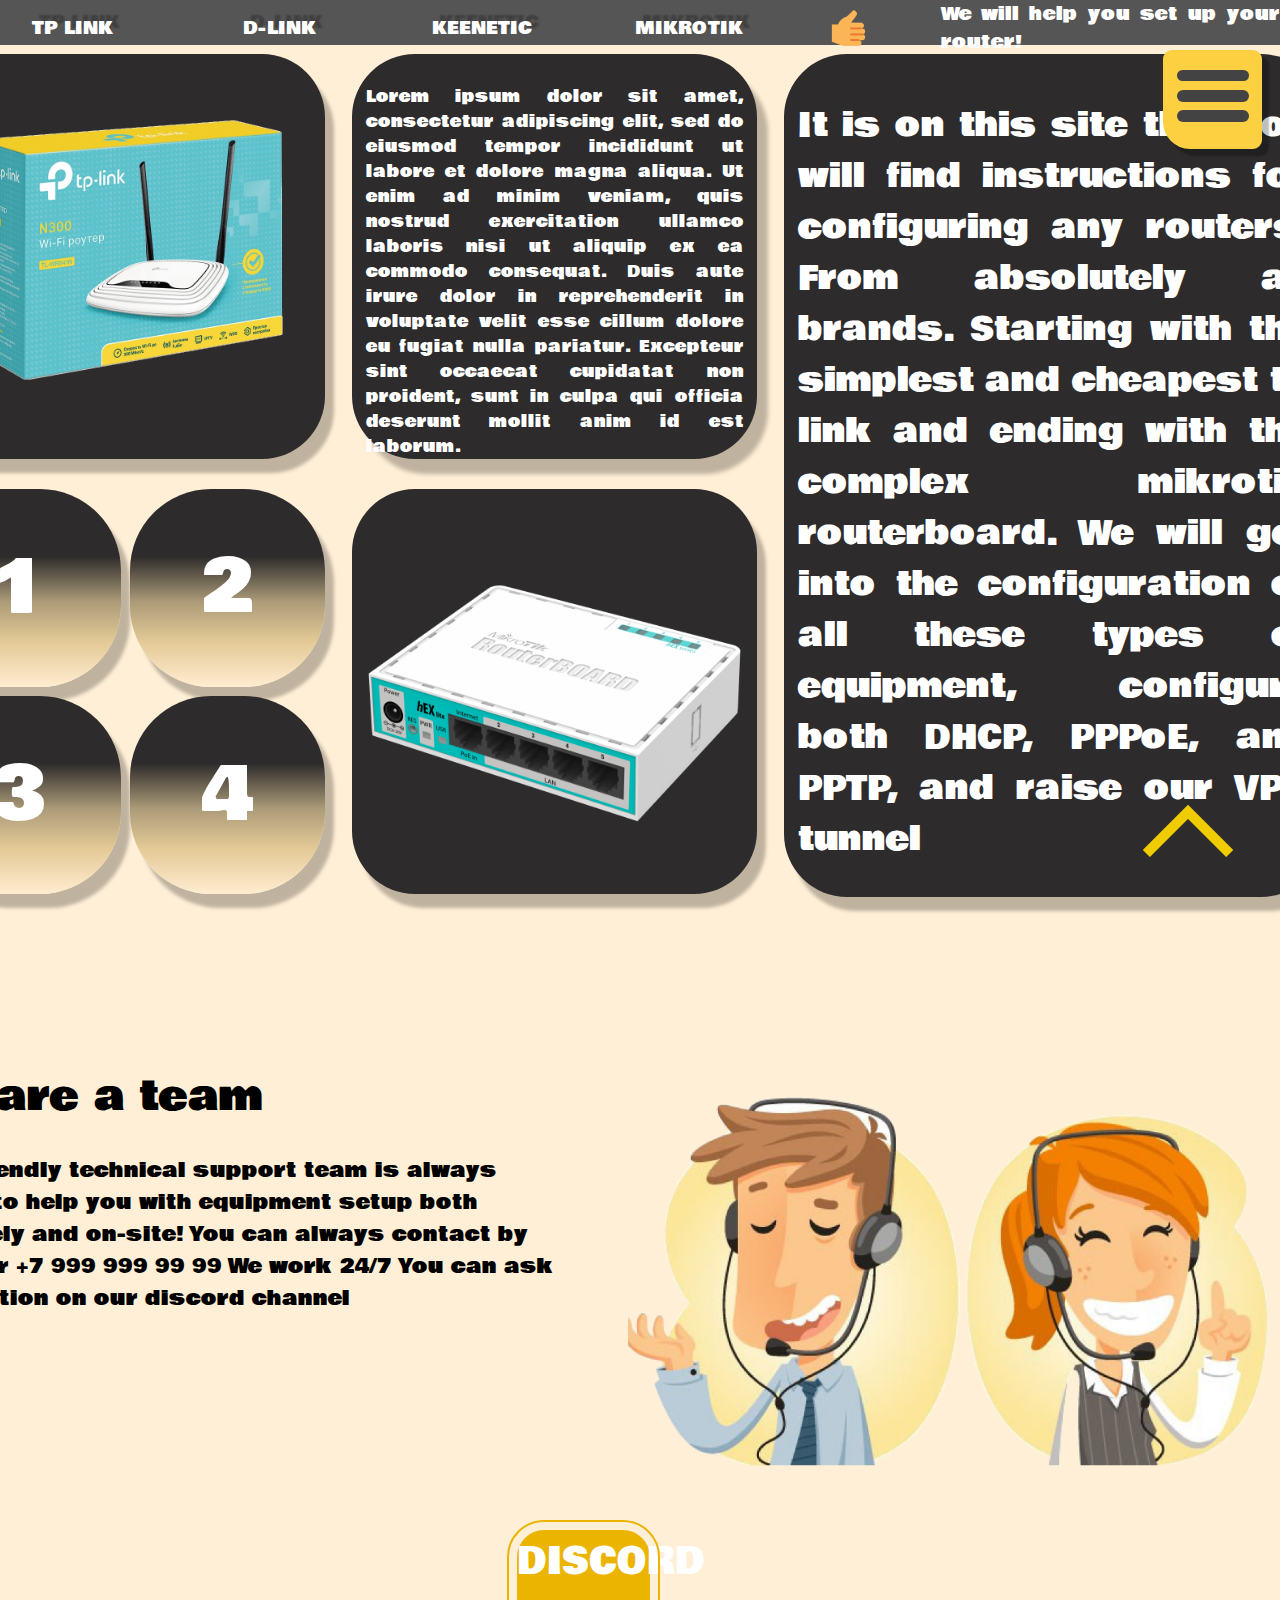
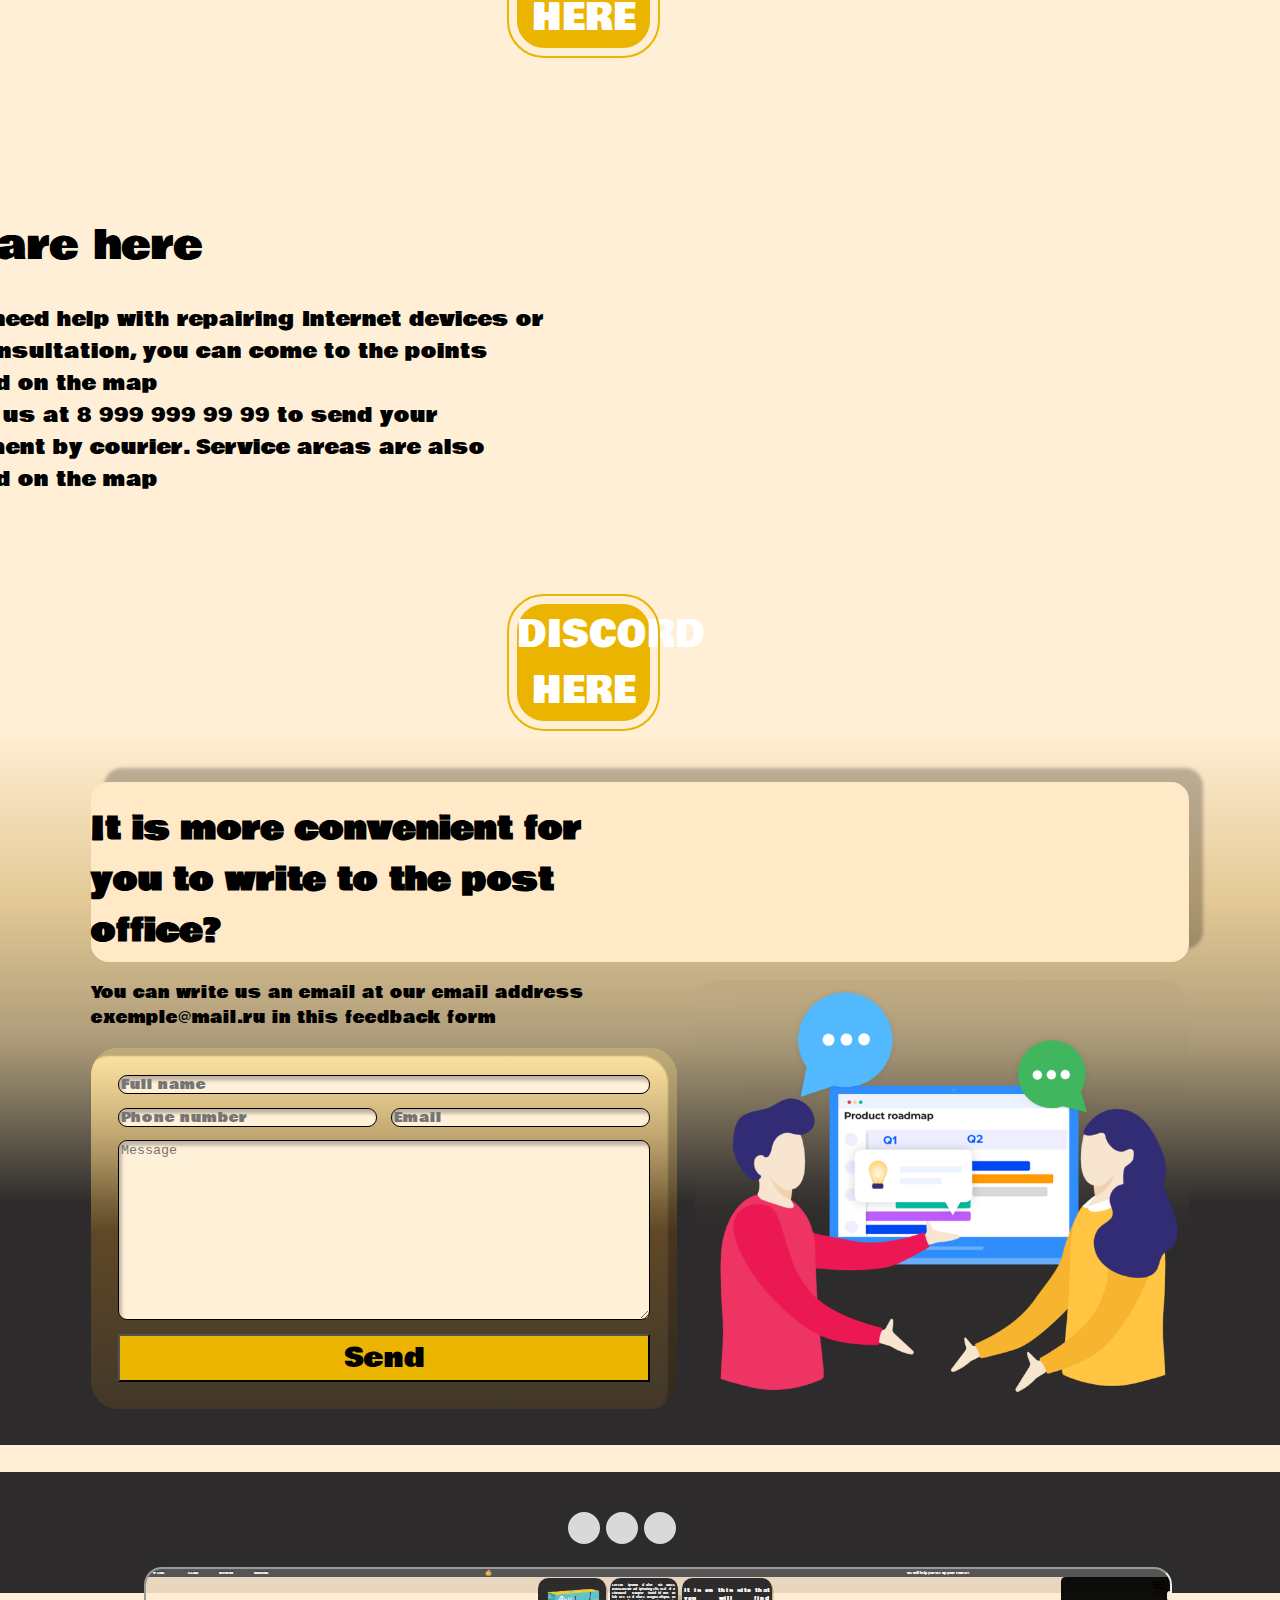
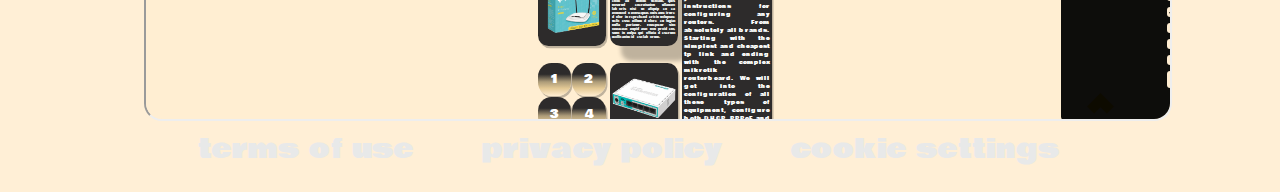
<file: index.html>
<!DOCTYPE html>
<html>
<head>
    <link type="image/ico" sizes="16x16" rel="icon" href="Img/title.ico">
    <title>Help router</title>
    <link rel="stylesheet" href="Style/CSS/style.css?ve=0.6" id="theme-link"> 
    <script src="script/scr.js" defer></script>
</head>
<body>
<div id="header" class="header" name="header" align="center"><!--header выравнивание в html-->
    <div class="router-1"><a href="">TP LINK</a></div>
    <div class="router-2"><a href="">D-LINK</a></div>
    <div class="router-3"><a href="">KEENETIC</a></div>
    <div class="router-4"><a href="">MIKROTIK</a></div>
    <div class="router-6"><img src="/Img/header.ico" alt=""></div>
    <div class="router-5">We will help you set up your router!</div>
</div><!--header-->
<div class="menu">
    <div class="box-4"></div>
    <div class="box-1"><span></span></div>
    <div class="box-2"><span></span></div>
    <div class="box-3"><span></span></div>
    <div class="box-4"></div>
    <div class="menu_open">
        <span class="close_menu">X</span>
        <div class="ladder-1"><a href="#">Home</a></div>
        <div class="ladder-1"><a href="setting.html">Start setting</a></div>
        <div class="ladder-2"><a href="#">News</a></div>
        <div class="ladder-3"><a href="#">Contact</a></div>
        <div class="ladder-4"><a href="about.html">About us</a></div>
        <div class="ladder-5"><a class="toggle" href="#">Another theme</a></div>
        <div class="ladder-6"></div>
        <div class="ladder-7"></div>
        <div class="ladder-8"></div>
        <div class="ladder-9"></div>
        <div class="ladder-10"></div>
    </div>
</div>
<div class="main">
    <div class="all">
        <div class="tile_group"><!--tile group-->
            <div class="tile-1" id="anchor"></div>
            <div class="tile-2">
                <div class="tile_little-1">1</div>
                <div class="tile_little-2">2</div>
                <div class="tile_little-3">3</div>
                <div class="tile_little-4">4</div>
            </div>
            <div class="tile-3">
                <p>Lorem ipsum dolor sit amet, consectetur adipiscing elit, sed do eiusmod tempor incididunt ut labore et dolore
                    magna
                    aliqua. Ut enim ad minim veniam, quis nostrud exercitation ullamco laboris nisi ut aliquip ex ea commodo
                    consequat. Duis
                    aute irure dolor in reprehenderit in voluptate velit esse cillum dolore eu fugiat nulla pariatur. Excepteur
                    sint
                    occaecat cupidatat non proident, sunt in culpa qui officia deserunt mollit anim id est laborum.</p>
            </div>
            <div class="tile-4"></div>
            <div class="tile-5">
                <p>It is on this site that you will find instructions for configuring any routers. From absolutely all brands.
                    Starting
                    with the simplest and cheapest tp link and ending with the complex mikrotik routerboard. We will get into
                    the
                    configuration of all these types of equipment, configure both DHCP, PPPoE, and PPTP, and raise our VPN
                    tunnel</p>
            </div>
        </div><!--tile group-->
        <div class="uper"><!--uper-->
            <a href="#anchor">Aaad</a>
        </div><!--uper-->
        <div class="support"><!--support box-1-->
            <ul>
                <li>
                    <h1>We are a team</h1>
                    <p>Our friendly technical support team is always ready to help you with equipment setup both remotely and
                        on-site! You can
                        always contact by number +7 999 999 99 99 We work 24/7 You can ask a question on our discord channel</p>
                </li>
                <li><img src="Img/support.png" alt=""></li>
            </ul>
        </div>
        <div class="button">
            <ul>
                <a href="#">
                    <li>
                        <p>DISCORD HERE</p>
                    </li>
                </a>
        </div><!--support box-1-->
        <div class="support"><!--support box-2-->
            <ul>
                <li>
                    <h1>We are here</h1>
                    <p>If you need help with repairing Internet devices or live consultation, you can come to the points marked
                        on the map<br>
                        Or call us at 8 999 999 99 99 to send your equipment by courier. Service areas are also marked on the
                        map</p>
                </li>
                <li><iframe
                        src="https://yandex.ru/map-widget/v1/?um=constructor%3A3e91ed59f96845aed2d92db7d2f76cb5915f7cde3a1614f0d68444189848f403&amp;source=constructor"
                        width="350" height="350" frameborder="0"></iframe></li><!--map-->
            </ul>
        </div>
        <div class="button">
            <ul>
                <a href="#">
                    <li>
                        <p>DISCORD HERE</p>
                    </li>
                </a>
        </div><!--support box-2-->
    </div><!--all-->
    <div class="wrapper">
        <div class="wrapper_box">
            <div class="forms">
                <div class="block-1">
                    <h1>It is more convenient for you to write to the post office?</h1>
                </div>
                <div class="block-2">You can write us an email at our email address exemple@mail.ru in this feedback form</div>
                <form action="" class="block-3">
                    <div class="inp-1"><input type="text" placeholder="Full name" required></input></div>
                    <div class="inp-2"><input type="number" placeholder="Phone number" required></input></div>
                    <div class="inp-3"><input type="email" placeholder="Email" required></input></div>
                    <div class="inp-4"><textarea type="text" placeholder="Message"></textarea></div>
                    <div class="inp-5"><button type="submit">Send</button></div>
                </form>
                <div class="block-4"><img src="Img/img_form.png" alt=""></div>
            </div>
        </div>
    </div><!--wrapper-->
    <div class="footer"> <!--footer-->
        <div class="for_dot">
            <ul>
                <li>
                    <svg xmlns="http://www.w3.org/2000/svg" width="32" height="32" viewBox="0 0 32 32" fill="none">
                        <circle cx="16" cy="16" r="16" fill="#D9D9D9" />
                    </svg>
                </li>
                <li>
                    <svg xmlns="http://www.w3.org/2000/svg" width="32" height="32" viewBox="0 0 32 32" fill="none">
                        <circle cx="16" cy="16" r="16" fill="#D9D9D9" />
                    </svg>
                </li>
                <li>
                    <svg xmlns="http://www.w3.org/2000/svg" width="32" height="32" viewBox="0 0 32 32" fill="none">
                        <circle cx="16" cy="16" r="16" fill="#D9D9D9" />
                    </svg>
                </li>
            </ul>
        </div>
        <div class="map_site">
            <iframe src="index.html"></iframe>
        </div>
        <div class="bottom_panel">
            <ul>
                <li>
                    <a href="superReadme.txt" download="">terms of use</a>
                </li>
                <li>
                    <a href="#">privacy policy</a>
                </li>
                <li>
                    <a href="#">cookie settings</a>
                </li>
            </ul>
        </div>
    </div><!--footer-->
</div>
</body>
</html>
</file>
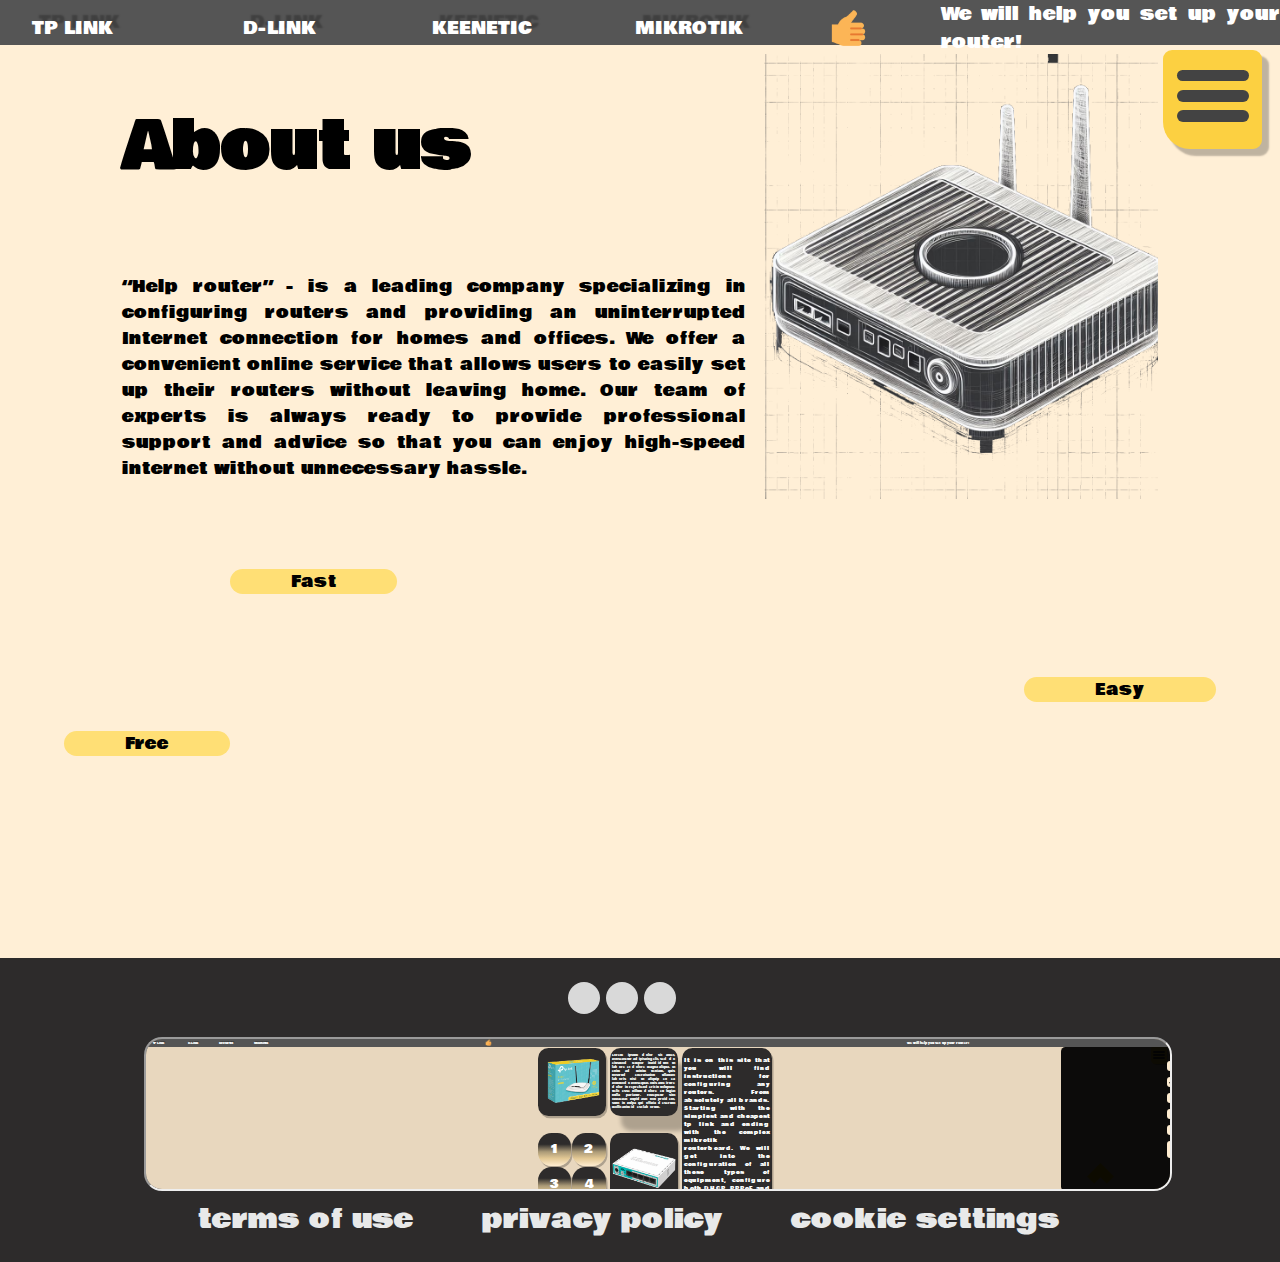
<file: about.html>
<!DOCTYPE html>
<html>

<head>
    <link type="image/ico" sizes="16x16" rel="icon" href="Img/title.ico">
    <title>Help router</title>
    <link rel="stylesheet" href="Style/CSS/style.css?ve=0.6" id="theme-link">
    <script src="script/scr.js" defer></script>
</head>

<body>
    <div id="header" class="header" name="header" align="center"><!--header выравнивание в html-->
        <div class="router-1"><a href="">TP LINK</a></div>
        <div class="router-2"><a href="">D-LINK</a></div>
        <div class="router-3"><a href="">KEENETIC</a></div>
        <div class="router-4"><a href="">MIKROTIK</a></div>
        <div class="router-6"><img src="/Img/header.ico" alt=""></div>
        <div class="router-5">We will help you set up your router!</div>
    </div><!--header-->
    <div class="menu">
        <div class="box-4"></div>
        <div class="box-1"><span></span></div>
        <div class="box-2"><span></span></div>
        <div class="box-3"><span></span></div>
        <div class="box-4"></div>
        <div class="menu_open">
            <span class="close_menu">X</span>
            <div class="ladder-1"><a href="index.html">Home</a></div>
            <div class="ladder-1"><a href="setting.html">Start setting</a></div>
            <div class="ladder-2"><a href="#">News</a></div>
            <div class="ladder-3"><a href="#">Contact</a></div>
            <div class="ladder-4"><a href="#">About us</a></div>
            <div class="ladder-5"><a class="toggle" href="#">Another theme</a></div>
            <div class="ladder-6"></div>
            <div class="ladder-7"></div>
            <div class="ladder-8"></div>
            <div class="ladder-9"></div>
            <div class="ladder-10"></div>
        </div>
    </div>
    <div class="main">
        <div class="all">
           <div class="what_about"><!--what_about-->
                <div class="about-1"><H1>About us</H1></div>
                <div class="about-2"><p>“Help router” - is a leading company specializing in configuring routers and providing an uninterrupted Internet
                connection for homes and offices. We offer a convenient online service that allows users to easily set up their routers
                without leaving home. Our team of experts is always ready to provide professional support and advice so that you can
                enjoy high-speed internet without unnecessary hassle.</p></div>
                <div class="about-3"><img src="Img/about.png" alt=""></div>
           </div><!--what_about-->
           <div class="about_table"><!--about_table-->

                <div class="ab_grid-1">
                    <div class="lef"><p>Fast</p></div>
                </div>
                <div class="ab_grid-2">
                    <div class="rig"><p>Easy</p></div>
                </div>
                <div class="ab_grid-3">
                    <div class="bot"><p>Free</p></div>
                </div>
           </div><!--about_table-->
        </div>
        </div><!--wrapper-->
        <div class="footer"> <!--footer-->
            <div class="for_dot">
                <ul>
                    <li>
                        <svg xmlns="http://www.w3.org/2000/svg" width="32" height="32" viewBox="0 0 32 32" fill="none">
                            <circle cx="16" cy="16" r="16" fill="#D9D9D9" />
                        </svg>
                    </li>
                    <li>
                        <svg xmlns="http://www.w3.org/2000/svg" width="32" height="32" viewBox="0 0 32 32" fill="none">
                            <circle cx="16" cy="16" r="16" fill="#D9D9D9" />
                        </svg>
                    </li>
                    <li>
                        <svg xmlns="http://www.w3.org/2000/svg" width="32" height="32" viewBox="0 0 32 32" fill="none">
                            <circle cx="16" cy="16" r="16" fill="#D9D9D9" />
                        </svg>
                    </li>
                </ul>
            </div>
            <div class="map_site">
                <iframe src="index.html"></iframe>
            </div>
            <div class="bottom_panel">
                <ul>
                    <li>
                        <a href="superReadme.txt" download="">terms of use</a>
                    </li>
                    <li>
                        <a href="#">privacy policy</a>
                    </li>
                    <li>
                        <a href="#">cookie settings</a>
                    </li>
                </ul>
            </div>
        </div><!--footer-->
    </div>
</body>

</html>
</file>
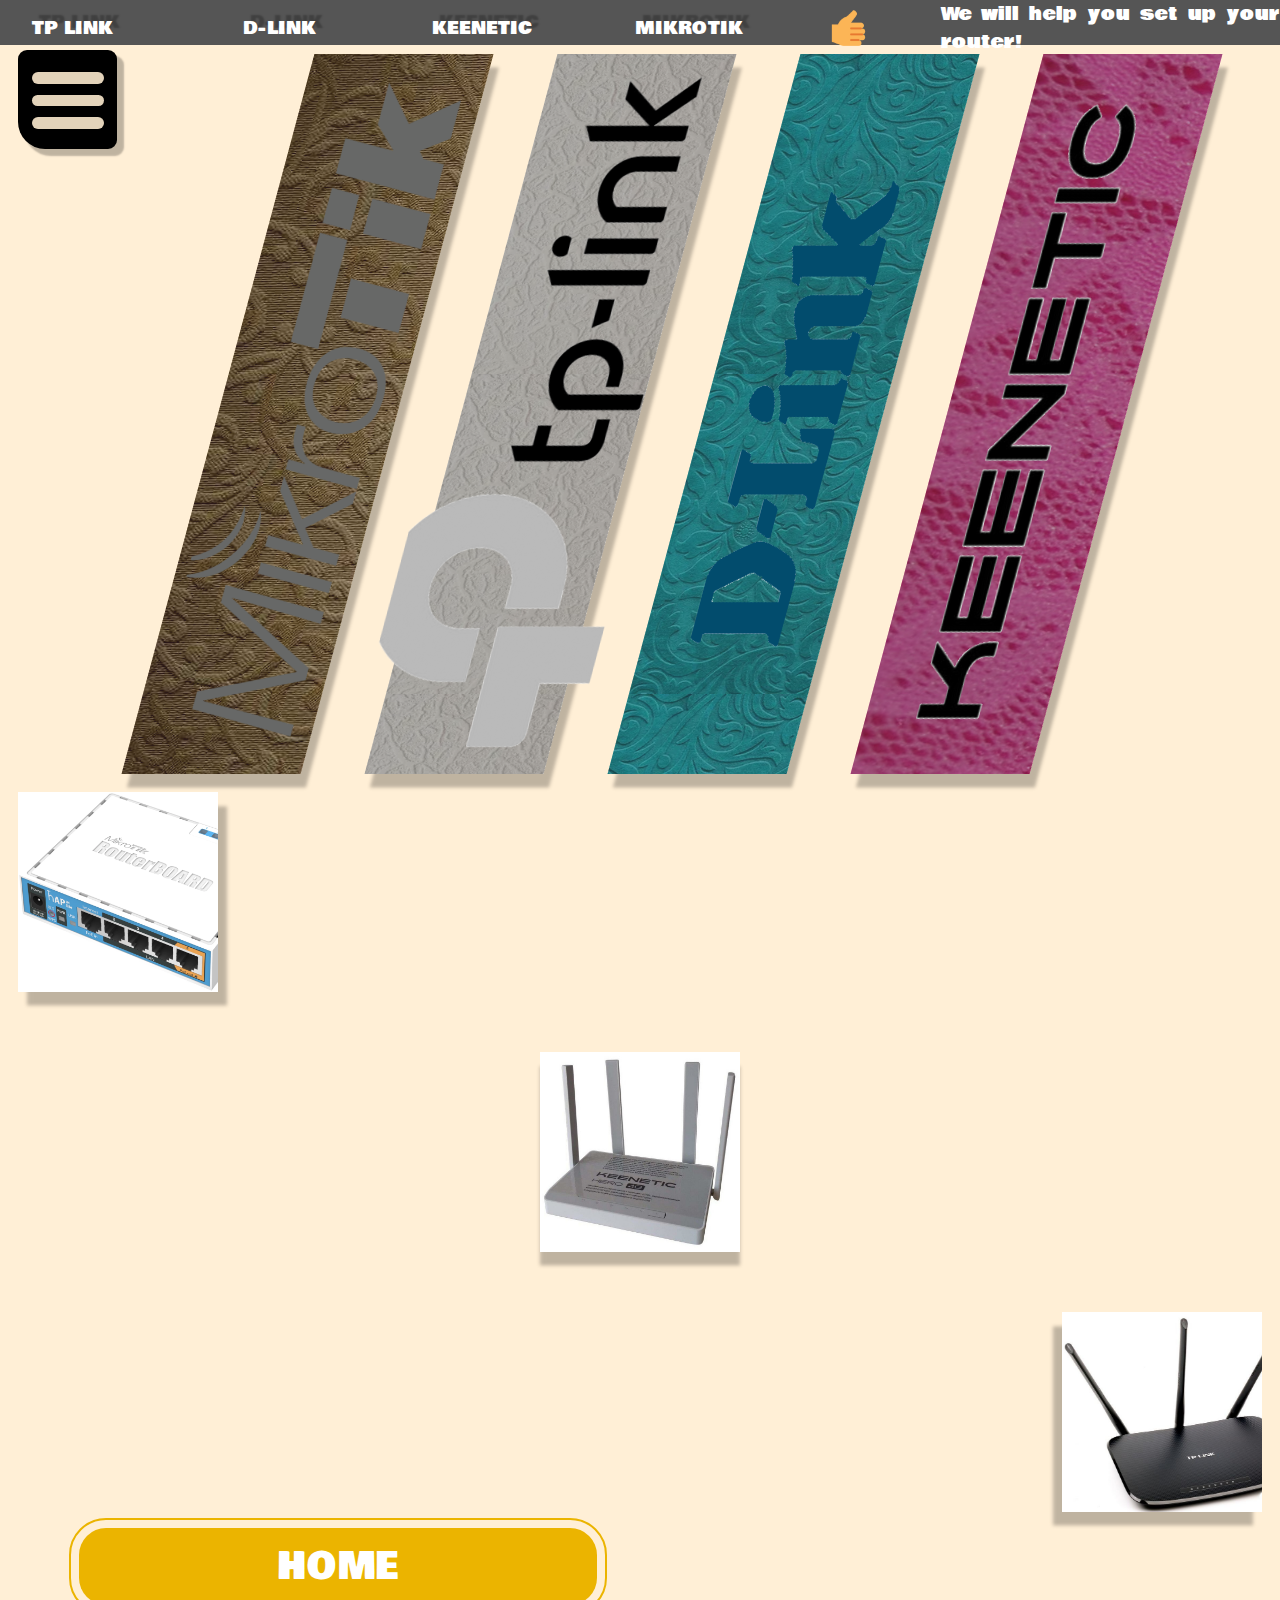
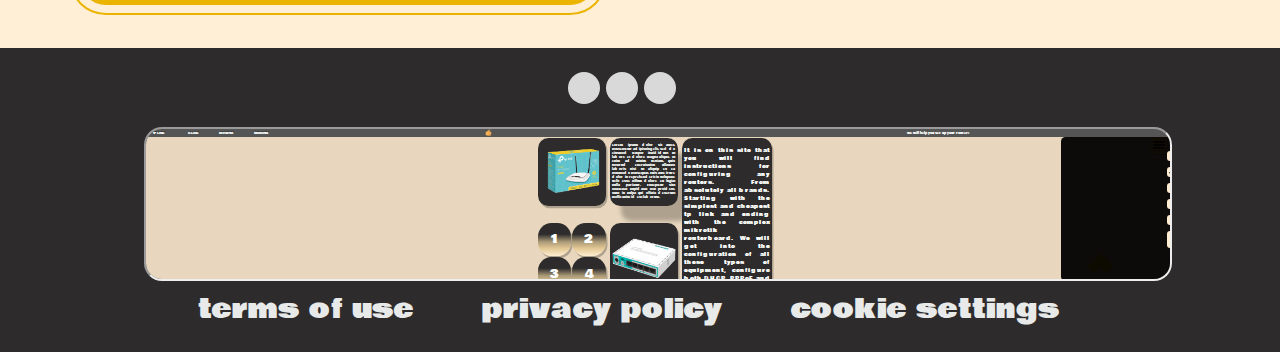
<file: setting.html>
<!DOCTYPE html>
<html>

<head>
    <link type="image/ico" sizes="16x16" rel="icon" href="Img/title.ico">
    <title>Help router</title>
    <link rel="stylesheet" href="Style/CSS/style.css?ve=0.6" id="theme-link">
    <script src="script/setting_scr.js" defer></script>
</head>

<body>
    <div class="setting_menu"><!--setting_menu-->
        <div class="setting_box-4"></div>
        <div class="setting_box-1"><span></span></div>
        <div class="setting_box-2"><span></span></div>
        <div class="setting_box-3"><span></span></div>
        <div class="setting_box-4"></div>
        <div class="setting_menu_open">
            <div class="line">
                <p></p>
                <h1>Menu</h1>
                <span1 class="setting_close_menu">X</span1>
            </div>
            <div class="direction">
                <div class="setting_ladder-1"><a href="#" id="class1">MIKROTIK</a></div>
                <div class="setting_ladder-1"><a href="setting.html" id="class2">TP LINK</a></div>
                <div class="setting_ladder-2"><a href="#" id="class3">D-LINK</a></div>
                <div class="setting_ladder-3"><a href="#" id="class4">KEENETIC</a></div>
            </div>
        </div>
    </div><!--setting_menu-->
    <div class="darkening">
    </div>
    <div id="header" class="header" name="header" align="center"><!--header выравнивание в html-->
        <div class="router-1"><a href="">TP LINK</a></div>
        <div class="router-2"><a href="">D-LINK</a></div>
        <div class="router-3"><a href="">KEENETIC</a></div>
        <div class="router-4"><a href="">MIKROTIK</a></div>
        <div class="router-6"><img src="/Img/header.ico" alt=""></div>
        <div class="router-5">We will help you set up your router!</div>
    </div><!--header-->
    <div class="main_setting"><!--main_setting-->
        <div class="container"><!--container-->
            <a href="">
                <div class="cart" id="class1">
                    <div class="top_layer"></div>
                    <img src="Img/Logo Micro.png" alt="">
                </div>
            </a>
            <a href="">
                <div class="cart" id="class2">
                    <div class="top_layer"></div>
                    <img src="Img/tp-link_logo_gray 1.png" alt="">
                </div>
            </a>
            <a href="">
                <div class="cart" id="class3">
                    <div class="top_layer"></div>
                    <img src="Img/LogoDLink.png" alt="">
                </div>
            </a>
            <a href="">
                <div class="cart" id="class4">
                    <div class="top_layer"></div>
                    <img src="Img/LogoKeen.png" alt="">
                </div>
            </a>
        </div><!--container-->
        <div class="diagonal"><!--diagonal-->
            <div class="first_line">
                <div class="first"></div>
            </div>
            <div class="second_line">
                <div class="second"></div>
            </div>
            <div class="third_line">
                <div class="third"></div>
            </div>
        </div><!--diagonal-->
        <div class="button">
            <ul>
                <a href="index.html">
                    <li>
                        <p>HOME</p>
                    </li>
                </a>
        </div><!--support box-1-->
    
    </div><!--main_setting-->
    <div class="footer"> <!--footer-->
        <div class="for_dot">
            <ul>
                <li>
                    <svg xmlns="http://www.w3.org/2000/svg" width="32" height="32" viewBox="0 0 32 32" fill="none">
                        <circle cx="16" cy="16" r="16" fill="#D9D9D9" />
                    </svg>
                </li>
                <li>
                    <svg xmlns="http://www.w3.org/2000/svg" width="32" height="32" viewBox="0 0 32 32" fill="none">
                        <circle cx="16" cy="16" r="16" fill="#D9D9D9" />
                    </svg>
                </li>
                <li>
                    <svg xmlns="http://www.w3.org/2000/svg" width="32" height="32" viewBox="0 0 32 32" fill="none">
                        <circle cx="16" cy="16" r="16" fill="#D9D9D9" />
                    </svg>
                </li>
            </ul>
        </div>
        <div class="map_site">
            <iframe src="index.html"></iframe>
        </div>
        <div class="bottom_panel">
            <ul>
                <li>
                    <a href="superReadme.txt" download="">terms of use</a>
                </li>
                <li>
                    <a href="#">privacy policy</a>
                </li>
                <li>
                    <a href="#">cookie settings</a>
                </li>
            </ul>
        </div>
    </div><!--footer-->
</body>

</html>
</file>
<file: Style/CSS/style.css>
/*header start*/
.header {
  z-index: 10;
  top: 0;
  margin-bottom: 1vh;
  transition: 0.7s;
  display: grid;
  background-color: #555;
  width: 100%;
  height: 5vh;
  color: #fff;
  grid-template-columns: 16vh 14vh 15vh 15vh auto auto;
  gap: 8vh;
  font-size: 2vh;
  align-items: center;
}
.header_scrolled {
  position: fixed;
  animation-name: fadeInUp;
  animation-duration: 0.7s;
}
.header a {
  text-decoration: none;
  color: #fff;
  text-shadow: 0.8vh -0.7vh 0.2vh rgba(0, 0, 0, 0.25);
}
.header a:hover {
  font-size: 3vh;
  transition: all, 0.4s;
  border-bottom: #fda500 solid;
}
.header img {
  height: 4.5vh;
}

@keyframes fadeInUp {
  from {
    opacity: 0;
    top: -50px;
    transition: all 0.07s ease-out;
  }
  to {
    transition: all 0.07s ease-out;
    opacity: 1;
    top: 0;
  }
}
[class^=router-] {
  display: flex;
  justify-content: center;
  text-align: justify;
}

/*header end*/
/*menu start*/
.menu {
  transition: 0.7s;
  display: grid;
  position: fixed;
  z-index: 12;
  right: 2vh;
  top: 5.5vh;
  justify-items: end;
  justify-content: center;
  border-radius: 1vh 1vh 1vh 3vh;
  background: #fcd041;
  background-blend-mode: color-burn;
  box-shadow: 0.7vh 0.7vh 0.19vh 0vh rgba(0, 0, 0, 0.25);
  width: 11vh;
  height: 11vh;
  gap: 0.2vh;
}
.menu span {
  width: 8vh;
  height: 1.3vh;
  background-color: #434343;
  border-radius: 1vh;
}

[class^=box-] {
  display: grid;
  place-items: center;
  height: 1vh;
  cursor: pointer;
}

.menu_open {
  display: grid;
  justify-content: center;
  position: fixed;
  transform: translateX(100vh);
  width: 25%;
  height: 96vh;
  background-color: rgba(0, 0, 0, 0.95);
  color: aliceblue;
  transition: right 0.7s 0.7s;
  border-radius: 3vh 0 0 3vh;
}

.menu_open {
  transform: translateX(100vh);
  transition: transform 0.7s ease-in-out;
}
.menu_open span {
  margin-top: 2vh;
  text-align: right;
  font-size: 3vh;
  width: 120%;
  cursor: pointer;
  transition: 0.4s;
}
.menu_open span:hover {
  color: #ebb400;
  transition: 0.4s;
}
.menu_open a {
  color: #000;
  text-decoration: none;
  text-align: center;
  padding: 1vh 1vh 1vh 1vh;
  background-color: #ffedd1;
  border-radius: 2vh;
  box-shadow: inset 0.3vh 0.7vh 0.26vh 0pvh rgba(255, 252, 252, 0.25);
  width: 35vh;
  transition: 0.7s;
}
.menu_open a::before {
  content: "<<";
  color: rgb(0, 0, 0);
}
.menu_open a:hover::after {
  content: ">>";
  color: rgb(0, 0, 0);
}
.menu_open a:hover {
  transition: 0.7s;
  box-shadow: inset 0 -7vh 0 rgb(240, 204, 3), 0.3vh 0.7vh 0.26vh 0vh rgba(255, 252, 252, 0.25);
}

.menu_open.active {
  transform: translateX(0);
}
.menu_open.active span {
  margin-top: 2vh;
  text-align: right;
  font-size: 3vh;
  width: 120%;
  cursor: pointer;
  transition: 0.4s;
}
.menu_open.active span:hover {
  color: #ebb400;
  transition: 0.4s;
}
.menu_open.active a {
  color: #000;
  text-decoration: none;
  text-align: center;
  padding: 1vh 1vh 1vh 1vh;
  background-color: #ffedd1;
  border-radius: 2vh;
  box-shadow: inset 0.3vh 0.7vh 0.26vh 0pvh rgba(255, 252, 252, 0.25);
  width: 35vh;
  transition: 0.7s;
}
.menu_open.active a::before {
  content: "<<";
  color: rgb(0, 0, 0);
}
.menu_open.active a:hover::after {
  content: ">>";
  color: rgb(0, 0, 0);
}
.menu_open.active a:hover {
  transition: 0.7s;
  box-shadow: inset 0 -7vh 0 rgb(240, 204, 3), 0.3vh 0.7vh 0.26vh 0vh rgba(255, 252, 252, 0.25);
}

[class^=ladder-] {
  display: grid;
  place-items: center;
  width: 30vh;
  font-size: 3vh;
}

.close_menu {
  transform: scale(0);
  transition: transform 0.7s ease-in-out;
}

.close_menu.active {
  transform: scale(1);
}

/*menu end*/
/*tile start*/
.tile_group {
  display: grid;
  margin: 0vh 11vh 2vh 7vh;
  gap: 3vh;
  grid-template-areas: "A A A   C C C   E E E E E" "A A A   C C C   E E E E E" "A A A   C C C   E E E E E" "B B B   D D D   E E E E E" "B B B   D D D   E E E E E" "B B B   D D D   E E E E E";
}
.tile_group p {
  padding: 1.5vh 1.5vh 0vh 1.5vh;
}

.tile-1 {
  grid-area: A;
  background: url(../../Img/tp_link.png) center;
  background-size: cover;
  width: 45vh;
  height: 45vh;
  background-color: rgb(45, 43, 43);
  box-shadow: 1vh 1.5vh 0.4vh 0vh rgba(0, 0, 0, 0.25);
  transition: 0.6s;
}
.tile-1:hover {
  transition: 0.6s;
  opacity: 0.8;
  width: 110%;
  height: 110%;
}

.tile-2 {
  grid-area: B;
  width: 45vh;
  height: 45vh;
  gap: 1vh;
  grid-template-areas: "A B" "C D";
}

.tile_little-1 {
  grid-area: A;
}

.tile_little-2 {
  grid-area: B;
}

.tile_little-3 {
  grid-area: C;
}

.tile_little-4 {
  grid-area: D;
}

[class^=tile_little-] {
  font-size: 8vh;
  display: grid;
  border-radius: 9vh;
  color: #fff;
  text-align: center;
  place-items: center;
  box-shadow: 1vh 1.5vh 0.4vh 0vh rgba(0, 0, 0, 0.25);
  background: rgb(45, 43, 43);
  background: linear-gradient(180deg, rgb(45, 43, 43) 0%, rgb(45, 43, 43) 34%, rgba(168, 151, 116, 0.95) 57%, rgba(226, 199, 146, 0.95) 77%, rgb(255, 237, 209) 100%);
}

.tile-3 {
  grid-area: C;
  font-size: 1.8vh;
  width: 45vh;
  height: 45vh;
  background-color: rgb(45, 43, 43);
  box-shadow: 11px 15px 4px 0px rgba(0, 0, 0, 0.25);
}

.tile-4 {
  grid-area: D;
  width: 45vh;
  height: 45vh;
  background: url(../../Img/mikrotik.png) center;
  background-size: cover;
  background-color: rgb(45, 43, 43);
  box-shadow: 1vh 1.5vh 0.4vh 0vh rgba(0, 0, 0, 0.25);
  transition: 0.6s;
}
.tile-4:hover {
  transition: 0.6s;
  opacity: 0.8;
  width: 90%;
  height: 90%;
}

.tile-5 {
  grid-area: E;
  width: 60vh;
  font-size: 3.6vh;
  background-color: rgb(45, 43, 43);
  box-shadow: 1vh 1.5vh 0.4vh 0vh rgba(0, 0, 0, 0.25);
}

[class^=tile-] {
  display: grid;
  border-radius: 7vh;
  color: #fff;
  text-align: justify;
}

/*tile end*/
.uper {
  z-index: 11;
  right: 0vh;
  bottom: 2vh;
  position: fixed;
  width: 6vh;
  height: 6vh;
  border-top: 10px solid rgb(240, 204, 3);
  border-right: 10px solid rgb(240, 204, 3);
  margin-right: 60px;
  transform: rotate(-45deg);
  transition: 0.4s;
}
.uper a {
  color: rgba(0, 0, 0, 0);
}
.uper:hover {
  width: 7vh;
  height: 7vh;
  transition: 0.4s;
}

.support {
  margin-left: 1%;
  margin-right: 4%;
  margin-top: 15vh;
}
.support li {
  vertical-align: text-top;
  margin-right: 4%;
  list-style-type: none;
  display: inline-block;
  width: 45%;
}
.support h1 {
  margin-top: 0;
  color: #000000;
  font-size: 40px;
  font-weight: 400;
  line-height: normal;
  letter-spacing: 0.15px;
}
.support p {
  color: #000000;
  font-size: 20px;
  font-weight: 500;
  line-height: 32px;
}
.support img {
  width: 100%;
  height: 100%;
  object-fit: cover;
  object-position: bottom;
  transition: 0.6s;
}
.support img:hover {
  transition: 0.6s;
  opacity: 0.8;
  width: 110%;
  height: 110%;
}

.button {
  margin-left: 1%;
}

.button li {
  margin-left: 0.7%;
  margin-right: 0.7%;
  display: flex;
  list-style-type: none;
  display: inline-block;
  width: 43.5%;
  background-color: #ebb400;
  outline-offset: 8px;
  outline: 2px solid #ebb400;
  box-shadow: inset 0 0px 0 #ffffff;
  transition: 1s;
  align-items: center;
  border-radius: 3vh;
}

.button li:hover {
  box-shadow: inset 0 -13vh 0 #000000, 2px 2px 3px rgba(0, 0, 0, 0.3);
  outline: 2px solid #000000;
  color: #ffffff;
  transition: 1s;
}

.button p {
  color: #fff;
  margin: 2% auto 2% auto;
  text-align: center;
  font-size: 36px;
  font-style: normal;
}

/*forms start*/
.wrapper {
  display: flex;
  justify-content: center;
  justify-items: center;
  background: rgb(45, 43, 43);
  background: linear-gradient(0deg, rgb(45, 43, 43) 0%, rgb(45, 43, 43) 34%, rgba(168, 151, 116, 0.95) 57%, rgba(226, 199, 146, 0.95) 77%, rgb(255, 237, 209) 100%);
}

.wrapper_box {
  display: flex;
  width: 90%;
  height: 100%;
  margin-bottom: 0;
}

.forms {
  display: grid;
  gap: 2vh;
  margin: 5vh 3vh 4vh 3vh;
  grid-template-areas: "A A A A" "B C C C" "D C C C";
}
.forms h1 {
  width: 45%;
}

.block-1 {
  display: grid;
  grid-area: A;
  height: 20vh;
  border-radius: 2vh;
  background: #ffe9c6;
  box-shadow: 1.5vh -1.5vh 0.4vh 0vh rgba(0, 0, 0, 0.25);
}

.block-2 {
  display: grid;
  grid-area: B;
  align-items: center;
}

.block-3 {
  display: grid;
  grid-area: D;
  border-radius: 3vh;
  gap: 1.5vh;
  background: linear-gradient(180deg, #ffe5a3 0.07%, rgba(144, 101, 34, 0.5) 50.81%, rgba(45, 43, 43, 0) 135.38%);
  padding: 3vh 3vh 3vh 3vh;
  box-shadow: -1vh 0.9vh 0.2vh 0vh rgba(0, 0, 0, 0.25) inset;
  grid-template-areas: "A A" "B C" "D D" "E E";
}
.block-3 input {
  border: 1px solid #000;
  background: #fff0d8;
  box-shadow: 0.3vh 0.5vh 0.4vh 0px rgba(0, 0, 0, 0.25) inset;
  border-radius: 1vh;
}
.block-3 textarea {
  border: 1px solid #000;
  background: #fff0d8;
  box-shadow: 0.3vh 0.5vh 0.4vh 0px rgba(0, 0, 0, 0.25) inset;
  border-radius: 1vh;
}

.block-4 {
  grid-area: C;
  display: grid;
  backdrop-filter: blur(20px);
  border-radius: 3vh;
}
.block-4 img {
  width: 100%;
  height: 100%;
  object-fit: cover;
  object-position: bottom;
}

.inp-1 {
  grid-area: A;
  height: 70%;
  gap: 10px;
}

.inp-2 {
  grid-area: B;
  height: 70%;
}

.inp-3 {
  grid-area: C;
  height: 70%;
}

.inp-4 {
  grid-area: D;
  height: 20vh;
}

.inp-5 {
  grid-area: E;
}
.inp-5 button {
  background-color: #ebb400;
  box-shadow: inset 0 0px 0 rgb(243, 191, 48);
  transition: 1s;
  font-family: Bowlby One;
  font-size: 3vh;
}
.inp-5 button:hover {
  box-shadow: inset 0 -13vh 0 #000000, 2px 2px 3px rgba(0, 0, 0, 0.3);
  outline: 2px solid #000000;
  color: #ffffff;
  transition: 1s;
}

[class^=block-] {
  display: grid;
}

[class^=inp-] {
  display: grid;
}

/*forms end*/
/*footer start*/
.footer {
  margin-top: 3vh;
  background-color: #2d2b2b;
  width: 100%;
  height: 35%;
}
.footer p {
  padding: 0.5% 10% 0.5% 10%;
  color: #686b6e;
  text-align: center;
  font-size: 2.5vh;
  font-style: normal;
}
.footer li {
  display: inline;
}
.footer ul {
  padding-top: 2%;
}

.for_dot {
  margin-right: 6%;
  text-align: center;
}

.map_site {
  width: 80%;
  margin-left: 16vh;
}
.map_site iframe {
  width: 100%;
  border-radius: 2vh;
  overflow-x: hidden;
}

.bottom_panel {
  text-align: center;
  padding-bottom: 0.5%;
}

.bottom_panel a {
  text-decoration: none;
  color: #e8e9e9;
  font-size: 3vh;
  transition: 0.7s;
}

.bottom_panel a:hover {
  color: #000000;
  transition: 0.7s;
}

.bottom_panel li {
  display: inline;
  padding-right: 5%;
}

.bottom_panel ul {
  margin-top: 0;
  padding-top: 0;
}

/*footer end*/
@font-face {
  font-family: "Bowlby One";
  src: url(../../font/BowlbyOne/BowlbyOne-Regular.ttf);
}
input:-moz-placeholder {
  font-family: Bowlby One;
}

input::-webkit-input-placeholder {
  font-family: Bowlby One;
}

/* Firefox */
* {
  scrollbar-width: thin;
  scrollbar-color: #3e3b3b #e3d3ba;
}

/* Chrome, Edge and Safari */
*::-webkit-scrollbar {
  height: 13px;
  width: 13px;
}

*::-webkit-scrollbar-track {
  border-radius: 6px;
  background-color: #e3d3ba;
}

*::-webkit-scrollbar-track:hover {
  background-color: #eddcc2;
}

*::-webkit-scrollbar-track:active {
  background-color: #eddcc2;
}

*::-webkit-scrollbar-thumb {
  border-radius: 9px;
  background-color: #3e3b3b;
}

*::-webkit-scrollbar-thumb:hover {
  background-color: #656161;
}

*::-webkit-scrollbar-thumb:active {
  background-color: #656161;
}

body {
  background: rgba(255, 237, 209, 0.89);
  font-family: "Bowlby One";
  margin: 0;
  transition: 0.7s;
}

.main {
  display: flex;
  justify-items: center;
  justify-content: center;
  flex-direction: column;
  align-self: center;
  margin: 0;
}

.all {
  display: flex;
  width: 90vw;
  justify-items: center;
  justify-content: center;
  flex-direction: column;
  align-self: center;
}

@font-face {
  font-family: "Bowlby One";
  src: url(../../font/BowlbyOne/BowlbyOne-Regular.ttf);
}
input:-moz-placeholder {
  font-family: Bowlby One;
}

input::-webkit-input-placeholder {
  font-family: Bowlby One;
}

/* Firefox */
* {
  scrollbar-width: thin;
  scrollbar-color: #3e3b3b #e3d3ba;
}

/* Chrome, Edge and Safari */
*::-webkit-scrollbar {
  height: 13px;
  width: 13px;
}

*::-webkit-scrollbar-track {
  border-radius: 6px;
  background-color: #e3d3ba;
}

*::-webkit-scrollbar-track:hover {
  background-color: #eddcc2;
}

*::-webkit-scrollbar-track:active {
  background-color: #eddcc2;
}

*::-webkit-scrollbar-thumb {
  border-radius: 9px;
  background-color: #3e3b3b;
}

*::-webkit-scrollbar-thumb:hover {
  background-color: #656161;
}

*::-webkit-scrollbar-thumb:active {
  background-color: #656161;
}

body {
  background: rgba(255, 237, 209, 0.89);
  font-family: "Bowlby One";
  margin: 0;
  transition: 0.7s;
}

.main {
  display: grid;
  justify-items: center;
  justify-content: center;
  flex-direction: column;
  align-self: center;
  margin: 0;
}

.all {
  display: grid;
  width: 90vw;
  justify-items: center;
  justify-content: center;
  flex-direction: column;
  align-self: center;
}

[class^=about-] {
  display: grid;
}

.what_about {
  width: 90%;
  display: grid;
  gap: 2vh;
  grid-template-areas: "A C" "B C";
}
.what_about img {
  width: 100%;
  height: 100%;
  object-fit: cover;
}
.what_about h1 {
  font-size: 5vw;
}
.what_about p {
  font-size: 1.3vw;
}

.about-1 {
  grid-area: A;
}

.about-2 {
  grid-area: B;
  text-align: justify;
}

.about-3 {
  grid-area: C;
}

.about_table {
  grid-template-areas: "D E" "F F";
  width: 100%;
  display: grid;
}
.about_table p {
  background-color: #ffdf75;
  text-align: center;
  border-radius: 1vw;
  cursor: pointer;
  transition: 0.5s ease-in-out;
}
.about_table p:hover {
  background-color: #fcd041;
  transition: 0.5s ease-in-out;
}
.about_table h1 {
  font-size: 8vh;
  text-align: center;
}
.about_table .ab_grid-1 {
  grid-area: D;
  display: grid;
  grid-template-columns: repeat(3, 13vw);
  grid-template-rows: repeat(4, 6vh);
}
.about_table .ab_grid-1 .lef {
  grid-column: 2;
  grid-row: 2;
}
.about_table .ab_grid-2 {
  grid-area: E;
  display: grid;
  grid-template-columns: minmax(13vw, 1fr) minmax(13vw, 1fr) minmax(13vw, 1fr);
  grid-template-rows: minmax(6vh, 1vh) minmax(6vh, 1vh) minmax(6vh, 1vh) minmax(6vh, 1vh);
}
.about_table .ab_grid-2 .rig {
  grid-column: 3;
  grid-row: 4;
}
.about_table .ab_grid-3 {
  grid-area: F;
  display: grid;
  grid-template-columns: repeat(3, 13vw);
  grid-template-rows: repeat(4, 6vh);
}
.about_table .ab_grid-3 .bot {
  grid-column: 1;
  grid-row: 1;
}

.container {
  display: flex;
  width: auto;
  height: 80vh;
  justify-content: center;
  margin-bottom: 2vh;
}

.cart {
  display: flex;
  margin-left: 5vw;
  width: 14vw;
  height: 100%;
  transform: skew(-15deg);
  justify-content: center;
  transition: 0.5s ease;
  box-shadow: 1vh 1.5vh 0.4vh 0vh rgba(0, 0, 0, 0.25);
}
.cart img {
  transform: rotate(-10deg);
  transition: 0.5s ease;
}
.cart:hover {
  width: 40vw;
  background: #ffdb67;
  transition: 0.5s ease;
}
.cart:hover img {
  transform: rotate(80deg);
  transition: 0.5s ease;
}
.cart:hover .top_layer {
  background-color: rgba(57, 57, 57, 0);
  transition: 0.5s ease;
  width: 0vw;
}

.top_layer {
  position: absolute;
  background-color: rgba(57, 57, 57, 0.4);
  width: 14vw;
  height: 100%;
  transform: skew(0deg);
  transition: 0.5s ease;
}

@font-face {
  font-family: "Bowlby One";
  src: url(../../font/BowlbyOne/BowlbyOne-Regular.ttf);
}
input:-moz-placeholder {
  font-family: Bowlby One;
}

input::-webkit-input-placeholder {
  font-family: Bowlby One;
}

::-webkit-scrollbar {
  display: none;
}

::-moz-scrollbar {
  display: none;
}

::-ms-scrollbar {
  display: none;
}

body {
  background: rgba(255, 237, 209, 0.89);
  font-family: "Bowlby One";
  margin: 0;
  transition: 0.7s;
}

.main_setting {
  display: flex;
  flex-direction: column;
  margin: 0 2vh 0 2vh;
}

.darkening {
  background: rgba(0, 0, 0, 0);
  width: 1vw;
  height: 100%;
  z-index: 10;
  position: fixed;
  transition: all 0.5s ease-out;
}
.darkening.setting_active {
  display: block;
  background: rgba(0, 0, 0, 0.8);
  transition: all 0.5s ease-out;
  width: 100vw;
  backdrop-filter: blur(10px);
}

/*menu start*/
.setting_menu {
  transition: 0.7s;
  display: flex;
  position: fixed;
  flex-direction: column;
  z-index: 12;
  left: 2vh;
  top: 5.5vh;
  justify-content: space-between;
  border-radius: 1vh 1vh 1vh 3vh;
  background: #000000;
  background-blend-mode: color-burn;
  box-shadow: 0.7vh 0.7vh 0.19vh 0vh rgba(0, 0, 0, 0.25);
  width: 11vh;
  height: 11vh;
  gap: 0.2vh;
}
.setting_menu span {
  width: 8vh;
  height: 1.3vh;
  background-color: rgba(255, 237, 209, 0.89);
  border-radius: 1vh;
}

[class^=setting_box-] {
  display: flex;
  justify-content: space-around;
  height: 1vh;
  cursor: pointer;
}

.setting_menu_open {
  display: flex;
  position: fixed;
  transform: translateX(100vh);
  width: 25vw;
  height: 96vh;
  background-color: rgb(0, 0, 0);
  color: aliceblue;
  transition: right 0.7s 0.7s;
  border-radius: 0vh 3vh 3vh 0vh;
}

.setting_menu_open {
  flex-direction: column;
  transform: translateX(-100vh);
  transition: transform 0.7s ease-in-out;
}
.setting_menu_open span {
  margin-top: 2vh;
  text-align: right;
  font-size: 3vh;
  width: 120%;
  cursor: pointer;
  transition: 0.4s;
}
.setting_menu_open span:hover {
  color: #ebb400;
  transition: 0.4s;
}
.setting_menu_open a {
  color: #000;
  text-decoration: none;
  text-align: center;
  padding: 1vh 1vh 1vh 1vh;
  background-color: #ffedd1;
  border-radius: 2vh;
  box-shadow: inset 0.3vh 0.7vh 0.26vh 0pvh rgba(255, 252, 252, 0.25);
  width: 35vh;
  transition: 0.7s;
}
.setting_menu_open a::before {
  content: "<<";
  color: rgb(0, 0, 0);
}
.setting_menu_open a:hover::after {
  content: ">>";
  color: rgb(0, 0, 0);
}
.setting_menu_open a:hover {
  transition: 0.7s;
}

.setting_menu_open.setting_active {
  flex-direction: column;
  place-items: center;
  place-content: start;
  transform: translateX(0vh);
}
.setting_menu_open.setting_active .line {
  display: flex;
  flex-direction: row;
  justify-content: space-between;
  width: 97%;
}
.setting_menu_open.setting_active .line h1 {
  margin-left: 1vh;
}
.setting_menu_open.setting_active span1 {
  margin-top: 2vh;
  text-align: right;
  font-size: 3vh;
  cursor: pointer;
  transition: 0.4s;
  opacity: 0.7;
}
.setting_menu_open.setting_active span1:hover {
  transition: 0.4s;
  opacity: 1;
}
.setting_menu_open.setting_active a {
  color: #000;
  text-decoration: none;
  text-align: center;
  padding: 1vh 1vh 1vh 1vh;
  border-radius: 2vh;
  box-shadow: inset 0.3vh 0.7vh 0.26vh 0pvh rgba(255, 252, 252, 0.25);
  width: 80%;
  transition: 0.7s;
  opacity: 0.5;
}
.setting_menu_open.setting_active a::before {
  content: "<<";
  color: rgb(0, 0, 0);
}
.setting_menu_open.setting_active a:hover::after {
  content: ">>";
  color: rgb(0, 0, 0);
}
.setting_menu_open.setting_active a:hover {
  transition: 0.7s;
  opacity: 1;
}

[class^=setting_ladder-] {
  display: flex;
  flex-direction: column;
  place-items: center;
  width: 100%;
  font-size: 3vh;
}

.direction {
  display: flex;
  flex-direction: column;
  width: 100%;
  height: 100%;
  justify-content: space-around;
  margin: 10vh 0 10vh 0;
}

.setting_close_menu {
  transform: scale(0);
  transition: transform 0.7s ease-in-out;
}

.setting_close_menu.setting_active {
  transform: scale(1);
  transition: transform 0.7s ease-in-out;
}

/*menu end*/
#class1 {
  background: url(../../../Img/41.jpg);
}

#class2 {
  background: url(../../../Img/setting_test_back2.webp);
}

#class3 {
  background: url(../../../Img/setting_test_back3.webp);
}

#class4 {
  background: url(../../../Img/setting_test_back1.jpg);
}

.diagonal {
  display: flex;
  width: 100%;
  height: 80vh;
  justify-content: space-between;
}

.first_line {
  display: flex;
  align-items: start;
}

.second_line {
  display: flex;
  align-items: center;
}

.third_line {
  display: flex;
  align-items: end;
}

.first {
  display: flex;
  width: 200px;
  height: 200px;
  background: url(../../../Img/diagonal_micro.webp);
  -webkit-background-size: cover;
  -moz-background-size: cover;
  -o-background-size: cover;
  background-size: cover;
  transition: 0.7s;
  box-shadow: 1vh 1.5vh 0.4vh 0vh rgba(0, 0, 0, 0.25);
}
.first:hover {
  width: 300px;
  height: 300px;
  transition: 0.7s;
}

.second {
  display: flex;
  width: 200px;
  height: 200px;
  background: url(../../../Img/diagonal_keen.png);
  -webkit-background-size: cover;
  -moz-background-size: cover;
  -o-background-size: cover;
  background-size: cover;
  transition: 0.7s;
  box-shadow: 0vh 1.5vh 0.4vh 0vh rgba(0, 0, 0, 0.25);
}
.second:hover {
  width: 300px;
  height: 300px;
  transition: 0.7s;
}

.third {
  display: flex;
  width: 200px;
  height: 200px;
  background: url(../../../Img/diagonal_tp.png);
  -webkit-background-size: cover;
  -moz-background-size: cover;
  -o-background-size: cover;
  background-size: cover;
  transition: 0.7s;
  box-shadow: -1vh 1.5vh 0.4vh 0vh rgba(0, 0, 0, 0.25);
}
.third:hover {
  width: 300px;
  height: 300px;
  transition: 0.7s;
}/*# sourceMappingURL=style.css.map */
</file>
